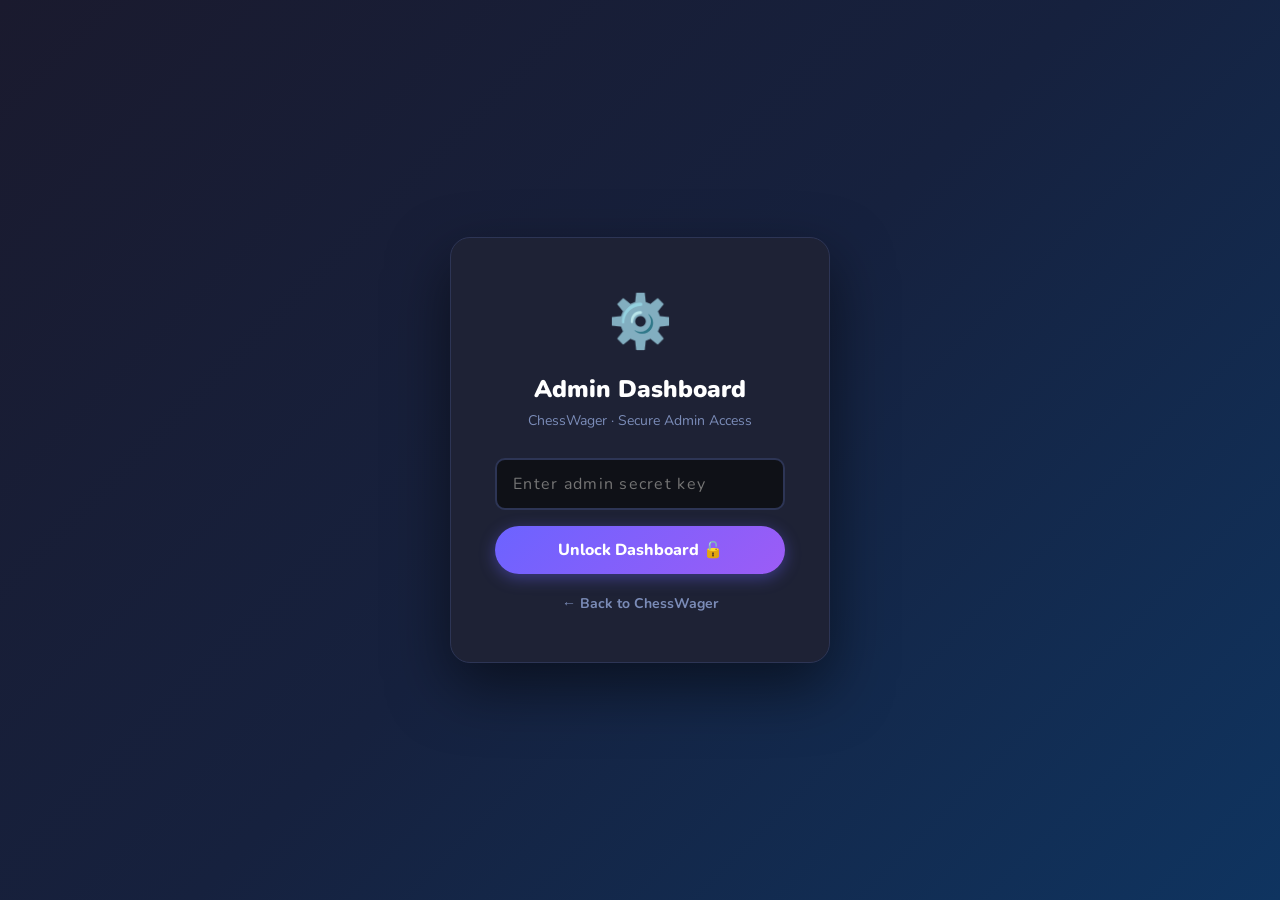
<file: static/admin.html>
<!DOCTYPE html>
<html lang="en">
<head>
  <meta charset="UTF-8"/>
  <meta name="viewport" content="width=device-width, initial-scale=1.0"/>
  <title>⚙️ ChessWager Admin</title>
  <link rel="preconnect" href="https://fonts.googleapis.com"/>
  <link href="https://fonts.googleapis.com/css2?family=Nunito:wght@400;600;700;800;900&display=swap" rel="stylesheet"/>
  <style>
  /* ── Reset & base ── */
  *, *::before, *::after { box-sizing: border-box; margin: 0; padding: 0; }
  body { font-family: 'Nunito', sans-serif; background: #0F1117; color: #E2E8F0; min-height: 100vh; }

  /* ── Login screen ── */
  #login-screen {
    min-height: 100vh; display: flex; align-items: center; justify-content: center;
    background: linear-gradient(135deg, #1a1a2e 0%, #16213e 50%, #0f3460 100%);
  }
  .login-card {
    background: #1E2235; border: 1px solid #2D3555;
    border-radius: 20px; padding: 48px 44px; width: 380px;
    box-shadow: 0 24px 60px rgba(0,0,0,.5); text-align: center;
  }
  .login-icon { font-size: 52px; margin-bottom: 16px; }
  .login-title { font-size: 24px; font-weight: 900; color: #fff; margin-bottom: 6px; }
  .login-sub   { font-size: 14px; color: #7B8CB8; margin-bottom: 28px; }
  .login-input {
    width: 100%; padding: 13px 16px; background: #0F1117;
    border: 2px solid #2D3555; border-radius: 10px;
    font-family: 'Nunito', sans-serif; font-size: 16px; color: #E2E8F0;
    outline: none; margin-bottom: 16px; letter-spacing: .08em;
  }
  .login-input:focus { border-color: #6C63FF; }
  .login-btn {
    width: 100%; padding: 13px; border: none; border-radius: 99px; cursor: pointer;
    background: linear-gradient(135deg, #6C63FF, #9C5CF6);
    font-family: 'Nunito', sans-serif; font-size: 16px; font-weight: 800; color: #fff;
    box-shadow: 0 4px 16px rgba(108,99,255,.4);
  }
  .login-btn:hover { filter: brightness(1.1); }

  /* ── App shell ── */
  #app { display: none; min-height: 100vh; }

  /* ── Sidebar ── */
  .sidebar {
    position: fixed; top: 0; left: 0; bottom: 0; width: 230px;
    background: #1E2235; border-right: 1px solid #2D3555;
    display: flex; flex-direction: column; z-index: 50;
  }
  .sb-brand {
    padding: 24px 20px; display: flex; align-items: center; gap: 10px;
    border-bottom: 1px solid #2D3555;
  }
  .sb-chess { font-size: 28px; }
  .sb-name  { font-size: 18px; font-weight: 900; color: #fff; }
  .sb-badge { font-size: 10px; background: #FF5252; color: #fff; padding: 2px 7px; border-radius: 99px; font-weight: 800; }
  .sb-nav   { flex: 1; padding: 12px 10px; display: flex; flex-direction: column; gap: 2px; }
  .sb-link  {
    display: flex; align-items: center; gap: 10px; padding: 11px 14px;
    border-radius: 10px; cursor: pointer; font-size: 15px; font-weight: 700;
    color: #7B8CB8; transition: background .15s, color .15s; border: none;
    background: transparent; width: 100%; text-align: left;
  }
  .sb-link:hover { background: #252A40; color: #E2E8F0; }
  .sb-link.active { background: rgba(108,99,255,.18); color: #6C63FF; }
  .sb-link .icon { font-size: 18px; width: 22px; text-align: center; }
  a.sb-link { text-decoration: none; color: inherit; }
  .sb-bottom { padding: 14px 10px; border-top: 1px solid #2D3555; }
  .sb-key {
    font-size: 11px; color: #4A5280; word-break: break-all;
    padding: 0 4px; font-family: monospace;
  }

  /* ── Main content ── */
  .main { margin-left: 230px; min-height: 100vh; }

  /* ── Topbar ── */
  .topbar {
    height: 64px; background: #1E2235; border-bottom: 1px solid #2D3555;
    display: flex; align-items: center; justify-content: space-between;
    padding: 0 28px; position: sticky; top: 0; z-index: 40;
  }
  .topbar-title { font-size: 20px; font-weight: 900; color: #fff; }
  .topbar-right { display: flex; align-items: center; gap: 12px; }
  .btn-refresh {
    background: #252A40; border: 1px solid #2D3555; color: #E2E8F0;
    padding: 8px 16px; border-radius: 8px; cursor: pointer;
    font-family: 'Nunito', sans-serif; font-size: 13px; font-weight: 700;
  }
  .btn-refresh:hover { background: #2D3555; }
  .admin-label { font-size: 13px; color: #7B8CB8; }

  /* ── Sections ── */
  .section { display: none; padding: 28px; }
  .section.active { display: block; }

  /* ── Stat cards ── */
  .stat-grid { display: grid; grid-template-columns: repeat(auto-fill, minmax(200px, 1fr)); gap: 16px; margin-bottom: 28px; }
  .stat-card {
    background: #1E2235; border: 1px solid #2D3555; border-radius: 14px; padding: 22px 20px;
    position: relative; overflow: hidden;
  }
  .stat-card::before {
    content: ''; position: absolute; top: 0; left: 0; right: 0; height: 3px;
    background: var(--accent, #6C63FF); border-radius: 14px 14px 0 0;
  }
  .stat-card.green { --accent: #43C59E; }
  .stat-card.orange { --accent: #FF7043; }
  .stat-card.red { --accent: #FF5252; }
  .stat-card.yellow { --accent: #FFD600; }
  .stat-card.blue { --accent: #4ABCFF; }
  .stat-icon { font-size: 28px; margin-bottom: 12px; }
  .stat-val { font-size: 30px; font-weight: 900; color: #fff; }
  .stat-label { font-size: 13px; color: #7B8CB8; font-weight: 700; margin-top: 4px; }

  /* ── Section header ── */
  .sec-header {
    display: flex; align-items: center; justify-content: space-between;
    margin-bottom: 18px; flex-wrap: wrap; gap: 12px;
  }
  .sec-title { font-size: 20px; font-weight: 900; color: #fff; }
  .sec-sub { font-size: 14px; color: #7B8CB8; margin-top: 2px; }

  /* ── Search bar ── */
  .search-input {
    background: #0F1117; border: 1px solid #2D3555; border-radius: 8px;
    padding: 9px 14px; font-family: 'Nunito', sans-serif; font-size: 14px; color: #E2E8F0;
    outline: none; min-width: 220px;
  }
  .search-input:focus { border-color: #6C63FF; }
  @media (max-width: 700px) {
    .search-input { min-width: 0; width: 100%; max-width: 100%; }
  }

  /* ── Table ── */
  .table-wrap {
    background: #1E2235; border: 1px solid #2D3555; border-radius: 14px;
    overflow-x: auto; overflow-y: visible;
    -webkit-overflow-scrolling: touch;
  }
  table { width: 100%; border-collapse: collapse; font-size: 14px; }
  thead { background: #252A40; }
  th { padding: 13px 16px; text-align: left; font-size: 12px; font-weight: 800;
       text-transform: uppercase; letter-spacing: .6px; color: #7B8CB8; white-space: nowrap; }
  td { padding: 13px 16px; border-top: 1px solid #252A40; vertical-align: middle; }
  tr:hover td { background: #252A40; }

  /* Users table — wide layout with sticky actions column */
  .users-table { min-width: 1040px; }
  .users-table th,
  .users-table td { padding: 10px 12px; }
  .users-table .col-id { width: 52px; color: #7B8CB8; font-size: 12px; }
  .users-table .col-user { min-width: 100px; }
  .users-table .col-email {
    max-width: 200px; overflow: hidden; text-overflow: ellipsis; white-space: nowrap;
    font-size: 13px; color: #A0A8CC;
  }
  .users-table .col-num { text-align: center; white-space: nowrap; width: 1%; }
  .users-table .col-money { white-space: nowrap; }
  .users-table .col-status { white-space: nowrap; }
  .users-table th.col-actions,
  .users-table td.col-actions {
    position: sticky; right: 0; z-index: 2;
    min-width: 248px; background: #1E2235;
    box-shadow: -10px 0 18px rgba(0, 0, 0, 0.35);
  }
  .users-table thead th.col-actions { background: #252A40; z-index: 3; }
  .users-table tr:hover td.col-actions { background: #252A40; }

  @media (max-width: 720px) {
    .main { overflow-x: auto; -webkit-overflow-scrolling: touch; }
    .section { padding: 16px 12px; }
    .users-table { min-width: 640px; font-size: 13px; width: max-content; }
    .users-table .col-user {
      min-width: 110px; max-width: 140px; position: sticky; left: 0; z-index: 1;
      background: #1E2235; box-shadow: 4px 0 12px rgba(0, 0, 0, 0.25);
    }
    .users-table thead .col-user { background: #252A40; z-index: 2; }
    .users-table th.col-mob-hide,
    .users-table td.col-mob-hide { display: none !important; }
    /* Sticky right actions cover names on phones — use normal flow so horizontal scroll shows ID + name first. */
    .users-table th.col-actions,
    .users-table td.col-actions {
      position: static !important;
      min-width: 200px !important;
      box-shadow: none !important;
      background: #1E2235 !important;
    }
    .users-table thead th.col-actions { background: #252A40 !important; }
    .user-actions { min-width: 0; justify-content: flex-start; gap: 4px; flex-wrap: wrap; }
    .user-actions .act-btn { font-size: 11px; padding: 5px 8px; }
    .table-wrap { touch-action: pan-x pan-y; overscroll-behavior-x: contain; }
  }

  /* ── Badges ── */
  .badge {
    display: inline-block; padding: 3px 10px; border-radius: 99px;
    font-size: 11px; font-weight: 800; text-transform: uppercase; letter-spacing: .4px;
  }
  .badge-green  { background: rgba(67,197,158,.15); color: #43C59E; }
  .badge-red    { background: rgba(255,82,82,.15);  color: #FF5252; }
  .badge-yellow { background: rgba(255,214,0,.15);  color: #FFD600; }
  .badge-gray   { background: rgba(123,140,184,.15); color: #7B8CB8; }
  .badge-purple { background: rgba(108,99,255,.15); color: #6C63FF; }

  /* ── Action buttons in table ── */
  .act-btn {
    padding: 5px 12px; border-radius: 6px; cursor: pointer;
    font-family: 'Nunito', sans-serif; font-size: 12px; font-weight: 800; border: none;
    transition: filter .15s; white-space: nowrap; flex-shrink: 0;
  }
  .act-btn:hover { filter: brightness(1.15); }
  .user-actions {
    display: flex; flex-wrap: wrap; gap: 6px; align-items: center;
    justify-content: flex-end; min-width: 230px;
  }
  .act-btn.act-del { background: #5C2B29 !important; border: 1px solid #FF5252 !important; color: #FFCDD2 !important; font-weight: 700; }
  .act-add    { background: rgba(67,197,158,.2);  color: #43C59E; }
  .act-deduct { background: rgba(255,82,82,.2);   color: #FF5252; }
  .act-ban    { background: rgba(255,82,82,.18);  color: #FF5252; }
  .act-unban  { background: rgba(67,197,158,.18); color: #43C59E; }
  .act-view   { background: rgba(108,99,255,.18); color: #6C63FF; }

  /* ── Mini form popup ── */
  .popup-overlay {
    position: fixed; inset: 0; background: rgba(0,0,0,.65); backdrop-filter: blur(4px);
    z-index: 200; display: flex; align-items: center; justify-content: center;
    opacity: 0; pointer-events: none; transition: opacity .2s;
  }
  .popup-overlay.open { opacity: 1; pointer-events: all; }
  .popup-box {
    background: #1E2235; border: 1px solid #2D3555; border-radius: 20px;
    padding: 36px 32px; width: 380px; max-width: 90%;
    box-shadow: 0 24px 60px rgba(0,0,0,.5);
    transform: scale(.9); transition: transform .2s;
  }
  .popup-overlay.open .popup-box { transform: scale(1); }
  .popup-title { font-size: 20px; font-weight: 900; color: #fff; margin-bottom: 6px; }
  .popup-sub   { font-size: 14px; color: #7B8CB8; margin-bottom: 20px; }
  .popup-input {
    width: 100%; padding: 12px 14px; background: #0F1117;
    border: 1px solid #2D3555; border-radius: 10px;
    font-family: 'Nunito', sans-serif; font-size: 15px; color: #E2E8F0;
    outline: none; margin-bottom: 10px;
  }
  .popup-input:focus { border-color: #6C63FF; }
  .popup-feet { display: flex; gap: 10px; margin-top: 16px; }
  .popup-ok  { flex: 1; padding: 12px; border: none; border-radius: 10px; cursor: pointer;
               background: linear-gradient(135deg, #6C63FF, #9C5CF6);
               font-family: 'Nunito', sans-serif; font-size: 15px; font-weight: 800; color: #fff; }
  .popup-cancel { padding: 12px 20px; border: 1px solid #2D3555; border-radius: 10px; cursor: pointer;
               background: transparent; font-family: 'Nunito', sans-serif; font-size: 15px; font-weight: 700; color: #7B8CB8; }

  /* ── Video evidence preview ── */
  .video-preview-box {
    background: #1E2235; border: 1px solid #2D3555; border-radius: 16px;
    padding: 16px; width: min(92vw, 920px); max-height: 92vh;
    box-shadow: 0 24px 60px rgba(0,0,0,.55);
    transform: scale(.94); transition: transform .2s;
  }
  .popup-overlay.open .video-preview-box { transform: scale(1); }
  .video-preview-head {
    display: flex; align-items: flex-start; justify-content: space-between; gap: 12px;
    margin-bottom: 12px;
  }
  .video-preview-title { font-size: 17px; font-weight: 900; color: #fff; line-height: 1.3; }
  .video-preview-meta { font-size: 12px; color: #7B8CB8; margin-top: 4px; }
  .video-preview-close {
    flex-shrink: 0; padding: 8px 14px; border-radius: 8px; cursor: pointer;
    border: 1px solid #2D3555; background: #252A40; color: #E2E8F0;
    font-family: 'Nunito', sans-serif; font-size: 13px; font-weight: 800;
  }
  .video-preview-close:hover { filter: brightness(1.1); }
  #video-preview-el {
    width: 100%; max-height: calc(92vh - 120px); background: #000; border-radius: 10px;
  }

  /* ── Pagination ── */
  .table-hint {
    margin: 10px 4px 0; font-size: 12px; color: #4A5280; font-weight: 600;
  }
  .pagination { display: flex; align-items: center; justify-content: center; gap: 10px; margin-top: 16px; }
  .pg-btn {
    padding: 7px 16px; background: #1E2235; border: 1px solid #2D3555;
    border-radius: 8px; cursor: pointer; font-family: 'Nunito', sans-serif;
    font-size: 13px; font-weight: 700; color: #E2E8F0;
  }
  .pg-btn:disabled { opacity: .4; cursor: default; }
  .pg-info { font-size: 13px; color: #7B8CB8; }

  /* ── Toast ── */
  #admin-toasts {
    position: fixed; bottom: 24px; right: 24px; z-index: 999;
    display: flex; flex-direction: column; gap: 10px;
  }
  .a-toast {
    background: #252A40; border: 1px solid #2D3555; color: #E2E8F0;
    padding: 12px 20px; border-radius: 10px; font-size: 14px; font-weight: 700;
    box-shadow: 0 8px 24px rgba(0,0,0,.4); animation: slide-in .2s ease;
  }
  .a-toast.ok  { border-color: #43C59E; color: #43C59E; }
  .a-toast.err { border-color: #FF5252; color: #FF5252; }
  @keyframes slide-in { from { transform: translateX(50px); opacity: 0; } }

  /* ── Summary bar ── */
  .sum-bar {
    display: flex; gap: 16px; flex-wrap: wrap; margin-bottom: 24px;
  }
  .sum-pill {
    background: #1E2235; border: 1px solid #2D3555; border-radius: 10px;
    padding: 10px 18px; display: flex; flex-direction: column; gap: 2px;
  }
  .sum-pill-val { font-size: 20px; font-weight: 900; color: #fff; }
  .sum-pill-label { font-size: 11px; color: #7B8CB8; font-weight: 700; text-transform: uppercase; }

  /* ── Severity bars ── */
  .sev1 { color: #FFD600; }
  .sev2 { color: #FF9800; }
  .sev3 { color: #FF5252; font-weight: 900; }

  /* ── Empty state ── */
  .empty { text-align: center; padding: 48px; color: #4A5280; font-size: 16px; }

  /* ── Scrollbar ── */
  ::-webkit-scrollbar { width: 5px; } ::-webkit-scrollbar-thumb { background: #2D3555; border-radius: 99px; }
  </style>
</head>
<body>

<!-- ══════════════════ LOGIN ════════════════════════════ -->
<div id="login-screen">
  <div class="login-card">
    <div class="login-icon">⚙️</div>
    <div class="login-title">Admin Dashboard</div>
    <div class="login-sub">ChessWager · Secure Admin Access</div>
    <input class="login-input" type="password" id="key-input" placeholder="Enter admin secret key" />
    <button class="login-btn" onclick="doLogin()">Unlock Dashboard 🔓</button>
    <p style="margin-top:18px;text-align:center"><a href="/" style="color:#7B8CB8;font-size:14px;font-weight:700;text-decoration:none">← Back to ChessWager</a></p>
  </div>
</div>

<!-- ══════════════════ APP ══════════════════════════════ -->
<div id="app">

  <!-- Sidebar -->
  <aside class="sidebar">
    <div class="sb-brand">
      <span class="sb-chess">♟</span>
      <span class="sb-name">Admin</span>
      <span class="sb-badge">ADMIN</span>
    </div>
    <nav class="sb-nav">
      <a class="sb-link" href="/" id="sb-home-link">
        <span class="icon">🏠</span> Main site
      </a>
      <button class="sb-link active" data-sec="overview" onclick="goto('overview',this)">
        <span class="icon">📊</span> Overview
      </button>
      <button class="sb-link" data-sec="users" onclick="goto('users',this)">
        <span class="icon">👥</span> Users
      </button>
      <button class="sb-link" data-sec="games" onclick="goto('games',this)">
        <span class="icon">♟</span> Games
      </button>
      <button class="sb-link" data-sec="flags" onclick="goto('flags',this)">
        <span class="icon">⚠️</span> Anti-Cheat Flags
      </button>
      <button class="sb-link" data-sec="videos" onclick="goto('videos',this)">
        <span class="icon">📹</span> Video Evidence
      </button>
      <button class="sb-link" data-sec="deposits" onclick="goto('deposits',this)">
        <span class="icon">💵</span> UPI Deposits
      </button>
      <button class="sb-link" data-sec="payouts" onclick="goto('payouts',this)">
        <span class="icon">💸</span> Payouts (24h Hold)
      </button>
      <button class="sb-link" data-sec="revenue" onclick="goto('revenue',this)">
        <span class="icon">📈</span> Revenue
      </button>
      <button class="sb-link" data-sec="penalties" onclick="goto('penalties',this)">
        <span class="icon">🚫</span> Penalties
      </button>
    </nav>
    <div class="sb-bottom">
      <div style="font-size:11px;color:#4A5280;margin-bottom:4px">API Docs</div>
      <a href="/docs" target="_blank" style="font-size:13px;font-weight:700;color:#6C63FF;">Open Swagger UI ↗</a>
    </div>
  </aside>

  <!-- Main -->
  <div class="main">

    <!-- Topbar -->
    <div class="topbar">
      <div class="topbar-title" id="topbar-title">📊 Overview</div>
      <div class="topbar-right">
        <span class="admin-label">🔒 Secure Session</span>
        <button class="btn-refresh" onclick="reload()">🔄 Refresh</button>
      </div>
    </div>

    <!-- ── OVERVIEW ── -->
    <section id="sec-overview" class="section active">
      <div class="stat-grid" id="stats-grid">
        <div class="stat-card"><div class="stat-icon">⏳</div><div class="stat-val">…</div><div class="stat-label">Loading</div></div>
      </div>

      <div class="sum-bar" id="money-bar">
        <!-- filled by JS -->
      </div>

      <div class="sec-header" style="margin-top:8px">
        <div>
          <div class="sec-title">Recent Anti-Cheat Alerts</div>
          <div class="sec-sub">Severity 3 (auto-ban triggers)</div>
        </div>
        <button class="act-btn act-view" onclick="goto('flags',document.querySelector('[data-sec=flags]'))">View All →</button>
      </div>
      <div class="table-wrap">
        <table>
          <thead><tr><th>User</th><th>Game</th><th>Type</th><th>Description</th><th>Time</th></tr></thead>
          <tbody id="recent-flags-body"><tr><td colspan="5" class="empty">Loading…</td></tr></tbody>
        </table>
      </div>
    </section>

    <!-- ── USERS ── -->
    <section id="sec-users" class="section">
      <div class="sec-header">
        <div>
          <div class="sec-title">All Players</div>
          <div class="sec-sub" id="users-count">Loading…</div>
        </div>
        <input class="search-input" type="text" id="user-search" placeholder="🔍 Search username or email…" oninput="searchUsers()" />
      </div>
      <div class="table-wrap">
        <table class="users-table">
          <thead>
            <tr>
              <th class="col-id">ID</th>
              <th class="col-user">Username</th>
              <th class="col-email col-mob-hide">Email</th>
              <th class="col-money">Balance</th>
              <th class="col-money">Locked</th>
              <th class="col-num col-mob-hide">Games</th>
              <th class="col-num col-mob-hide">Wins</th>
              <th class="col-num">Flags</th>
              <th class="col-status">Status</th>
              <th class="col-actions">Actions</th>
            </tr>
          </thead>
          <tbody id="users-body"><tr><td colspan="10" class="empty">Loading…</td></tr></tbody>
        </table>
      </div>
      <p class="table-hint" id="users-table-hint">On narrow screens, scroll sideways for full columns — Email / Games / Wins hide to fit. Actions stay on the right.</p>
      <div class="pagination" id="users-pg"></div>
    </section>

    <!-- ── GAMES ── -->
    <section id="sec-games" class="section">
      <div class="sec-header">
        <div>
          <div class="sec-title">All Games</div>
          <div class="sec-sub" id="games-count">Loading…</div>
        </div>
        <div style="display:flex;gap:8px">
          <button class="act-btn act-view" onclick="loadGames('waiting')">⏳ Waiting</button>
          <button class="act-btn act-add" onclick="loadGames('active')">⚔️ Active</button>
          <button class="act-btn act-view" onclick="loadGames('')">📋 All</button>
        </div>
      </div>
      <div class="table-wrap">
        <table>
          <thead>
            <tr><th>ID</th><th>White</th><th>Black</th><th>Status</th><th>Bet</th><th>Prize</th><th>Result</th><th>Created</th></tr>
          </thead>
          <tbody id="games-body"><tr><td colspan="8" class="empty">Loading…</td></tr></tbody>
        </table>
      </div>
      <div class="pagination" id="games-pg"></div>
    </section>

    <!-- ── FLAGS ── -->
    <section id="sec-flags" class="section">
      <div class="sec-header">
        <div>
          <div class="sec-title">⚠️ Anti-Cheat Flags</div>
          <div class="sec-sub" id="flags-count">Loading…</div>
        </div>
        <div style="display:flex;gap:8px">
          <button class="act-btn act-ban" onclick="loadFlags(3)">🔴 Severity 3</button>
          <button class="act-btn act-deduct" onclick="loadFlags(2)">🟡 Severity 2</button>
          <button class="act-btn act-view" onclick="loadFlags('')">📋 All</button>
        </div>
      </div>
      <div class="table-wrap">
        <table>
          <thead>
            <tr><th>ID</th><th>User</th><th>Game</th><th>Type</th><th>Severity</th><th>Description</th><th>Time</th></tr>
          </thead>
          <tbody id="flags-body"><tr><td colspan="7" class="empty">Loading…</td></tr></tbody>
        </table>
      </div>
    </section>

    <!-- ── VIDEOS ── -->
    <section id="sec-videos" class="section">
      <div class="sec-header">
        <div>
          <div class="sec-title">📹 Video Evidence</div>
          <div class="sec-sub" id="videos-count">Loading…</div>
          <div class="sec-sub" id="videos-retention" style="margin-top:6px;color:#FFD580;line-height:1.55"></div>
          <div class="sec-sub" style="margin-top:10px;max-width:720px;line-height:1.55">
            <strong>Clean</strong> is not an auto quality score — it only means no segment in this session is manually flagged yet. Recordings are stored under <code>videos/&lt;game_id&gt;/&lt;user_id&gt;/</code>. Each row is one <strong>session</strong> (player + game); clients upload in short slices (~10s WebM each, serialized uploads + retries), so a single file opened directly may look short until you use <strong>▶ Play</strong> to queue every chunk in order for the full match.
          </div>
        </div>
        <div style="display:flex;gap:8px;flex-wrap:wrap">
          <button class="act-btn act-ban" onclick="loadVideos(true)">🚩 Flagged Only</button>
          <button class="act-btn act-view" onclick="loadVideos(false)">📋 All sessions</button>
          <button class="act-btn act-view" onclick="runRetentionSweep()" title="Delete videos older than the retention window">🧹 Run cleanup now</button>
        </div>
      </div>
      <div class="table-wrap">
        <table>
          <thead>
            <tr><th>Chunks</th><th>User</th><th>Game</th><th>Parts</th><th>Total size</th><th>Bet</th><th>Status</th><th>Ended</th><th>Actions</th></tr>
          </thead>
          <tbody id="videos-body"><tr><td colspan="9" class="empty">Loading…</td></tr></tbody>
        </table>
      </div>
    </section>

    <!-- ── UPI DEPOSITS ── -->
    <section id="sec-deposits" class="section">
      <div class="sec-header">
        <div>
          <div class="sec-title">💵 UPI Deposit Requests</div>
          <div class="sec-sub" id="dep-count">Loading…</div>
        </div>
        <div style="display:flex;gap:8px">
          <button class="act-btn act-ban"  onclick="loadDeposits('pending')">⏳ Pending</button>
          <button class="act-btn act-add"  onclick="loadDeposits('approved')">✅ Approved</button>
          <button class="act-btn act-view" onclick="loadDeposits('')">📋 All</button>
        </div>
      </div>
      <div class="table-wrap">
        <table>
          <thead>
            <tr><th>ID</th><th>User</th><th>Amount</th><th>UTR Number</th><th>Status</th><th>Submitted</th><th>Actions</th></tr>
          </thead>
          <tbody id="deposits-body"><tr><td colspan="7" class="empty">Loading…</td></tr></tbody>
        </table>
      </div>
    </section>

    <!-- ── PAYOUTS ── -->
    <section id="sec-payouts" class="section">
      <div class="sec-header">
        <div>
          <div class="sec-title">💸 Pending Payouts (24h Video Review)</div>
          <div class="sec-sub">Multiplayer: <strong>both players</strong> must have usable webcam chunks on file before a payout can be released (enforced on Approve). Vs CPU: only the human player.</div>
        </div>
        <div style="display:flex;gap:8px">
          <button class="act-btn act-ban"  onclick="loadPayouts('pending')">⏳ Pending</button>
          <button class="act-btn act-add"  onclick="loadPayouts('approved')">✅ Released</button>
          <button class="act-btn act-view" onclick="loadPayouts('')">📋 All</button>
        </div>
      </div>
      <div class="table-wrap">
        <table>
          <thead>
            <tr><th>ID</th><th>Winner</th><th>Game</th><th>Video</th><th>Gross</th><th>Fee (10%)</th><th>Net Payout</th><th>Auto-Release</th><th>Status</th><th>Actions</th></tr>
          </thead>
          <tbody id="payouts-body"><tr><td colspan="10" class="empty">Loading…</td></tr></tbody>
        </table>
      </div>

      <div class="sec-header" style="margin-top:28px;padding-top:24px;border-top:1px solid #2D3555">
        <div>
          <div class="sec-title">🏦 Wallet → UPI withdrawals</div>
          <div class="sec-sub">Balance was already <strong>debited</strong> when the player submitted. Pay the <strong>UPI / GPay</strong> address below, then mark complete.</div>
        </div>
        <div style="display:flex;gap:8px;flex-wrap:wrap">
          <button class="act-btn act-ban"  onclick="loadWithdrawals('pending')">⏳ Awaiting payout</button>
          <button class="act-btn act-add"  onclick="loadWithdrawals('completed')">✅ Marked paid</button>
          <button class="act-btn act-ban"  onclick="loadWithdrawals('rejected')">↩️ Refunded</button>
          <button class="act-btn act-view" onclick="loadWithdrawals('all')">📋 All</button>
        </div>
      </div>
      <div class="table-wrap">
        <table>
          <thead>
            <tr><th>ID</th><th>User</th><th>Amount</th><th>UPI / GPay</th><th>Wallet txn</th><th>Status</th><th>Submitted</th><th>Actions</th></tr>
          </thead>
          <tbody id="withdrawals-body"><tr><td colspan="8" class="empty">Open this tab to load…</td></tr></tbody>
        </table>
      </div>
    </section>

    <!-- ── REVENUE ── -->
    <section id="sec-revenue" class="section">
      <div class="sec-header">
        <div>
          <div class="sec-title">📈 Platform Revenue</div>
          <div class="sec-sub" style="max-width:640px">From <strong>finished games</strong> only (your % fee when a payout is released). UPI deposits are player money — they do not add to this.</div>
        </div>
        <button class="btn-refresh" onclick="loadRevenue()">🔄 Refresh</button>
      </div>
      <div class="stat-grid" id="rev-grid">
        <div class="stat-card"><div class="stat-icon">⏳</div><div class="stat-val">…</div></div>
      </div>
      <div style="margin-top:20px;background:#1E2235;border:1px solid #2D3555;border-radius:14px;padding:24px">
        <div style="font-size:16px;font-weight:800;color:#fff;margin-bottom:12px">💡 How you always profit</div>
        <div style="color:#A0A8CC;font-size:14px;line-height:1.8">
          • Every game: winner gets <strong style="color:#43C59E">90%</strong> of prize pool, platform keeps <strong style="color:#FFD600">10%</strong><br/>
          • Example: two players bet ₹50 each → pool = ₹100 → platform earns ₹10, winner gets ₹90<br/>
          • Rejected payouts (cheating): platform keeps <strong>100%</strong> of that prize pool<br/>
          • Penalties: extra deductions credited to platform revenue<br/>
          • Result: <strong style="color:#43C59E">You profit on every single game regardless of who wins</strong>
        </div>
      </div>
    </section>

    <!-- ── PENALTIES ── -->
    <section id="sec-penalties" class="section">
      <div class="sec-header">
        <div>
          <div class="sec-title">🚫 Applied Penalties</div>
          <div class="sec-sub">All penalties applied via video review</div>
        </div>
      </div>
      <div class="table-wrap">
        <table>
          <thead>
            <tr><th>ID</th><th>User</th><th>Game</th><th>Deducted</th><th>Banned</th><th>Reason</th><th>Date</th></tr>
          </thead>
          <tbody id="penalties-body"><tr><td colspan="7" class="empty">Loading…</td></tr></tbody>
        </table>
      </div>
    </section>

  </div><!-- .main -->
</div><!-- #app -->

<!-- ── Mini popup ── -->
<div class="popup-overlay" id="video-preview-overlay" onclick="if(event.target===this)closeVideoPreview()">
  <div class="video-preview-box" onclick="event.stopPropagation()">
    <div class="video-preview-head">
      <div>
        <div class="video-preview-title" id="video-preview-title">Evidence</div>
        <div class="video-preview-meta" id="video-preview-meta"></div>
      </div>
      <button type="button" class="video-preview-close" onclick="closeVideoPreview()">Close ✕</button>
    </div>
    <video id="video-preview-el" controls playsinline></video>
  </div>
</div>

<div class="popup-overlay" id="popup-overlay">
  <div class="popup-box">
    <div class="popup-title" id="popup-title">Action</div>
    <div class="popup-sub"  id="popup-sub">Details</div>
    <input class="popup-input" type="number" id="popup-amount" placeholder="Amount in ₹" min="0.01" step="1" style="display:none"/>
    <input class="popup-input" type="text"   id="popup-note"   placeholder="Note / reason"/>
    <div class="popup-feet">
      <button class="popup-cancel" onclick="closePopup()">Cancel</button>
      <button class="popup-ok" id="popup-ok">Confirm</button>
    </div>
  </div>
</div>

<!-- Toasts -->
<div id="admin-toasts"></div>

<script>
'use strict';

let ADMIN_KEY = '';
let _page_users = 1, _page_games = 1;
const BASE = '';

// ── API ──────────────────────────────────────────────────────────────────
async function api(method, path, body) {
  const headers = {};
  if (body && !(body instanceof FormData)) headers['Content-Type'] = 'application/json';
  const res = await fetch(BASE + path, {
    method,
    headers,
    body: body instanceof FormData ? body : (body ? JSON.stringify(body) : undefined),
  });
  const data = await res.json().catch(() => ({}));
  if (!res.ok) throw new Error(data.detail || `HTTP ${res.status}`);
  return data;
}
const get  = (p) => api('GET',  p);
const post = (p, b) => api('POST', p, b);
const del  = (p) => api('DELETE', p);

// ── Toast ─────────────────────────────────────────────────────────────────
function toast(msg, type = 'ok') {
  const el = document.createElement('div');
  el.className = `a-toast ${type}`;
  el.textContent = msg;
  document.getElementById('admin-toasts').appendChild(el);
  setTimeout(() => el.remove(), 3500);
}

// ── Login ─────────────────────────────────────────────────────────────────
async function doLogin() {
  const key = document.getElementById('key-input').value.trim();
  if (!key) return;
  try {
    await get(`/admin/stats?admin_key=${encodeURIComponent(key)}`);
    ADMIN_KEY = key;
    document.getElementById('login-screen').style.display = 'none';
    document.getElementById('app').style.display = 'block';
    loadOverview();
  } catch(e) {
    document.getElementById('key-input').style.borderColor = '#FF5252';
    toast('❌ Wrong admin key!', 'err');
  }
}
document.getElementById('key-input').addEventListener('keydown', e => {
  if (e.key === 'Enter') doLogin();
});

// ── Navigation ────────────────────────────────────────────────────────────
const TITLES = {
  overview:  '📊 Overview',
  users:     '👥 Users',
  games:     '♟ Games',
  flags:     '⚠️ Anti-Cheat Flags',
  videos:    '📹 Video Evidence',
  deposits:  '💵 UPI Deposits',
  payouts:   '💸 Payouts (24h Hold)',
  revenue:   '📈 Platform Revenue',
  penalties: '🚫 Penalties',
};
function goto(sec, btn) {
  document.querySelectorAll('.section').forEach(s => s.classList.remove('active'));
  document.querySelectorAll('.sb-link').forEach(l => l.classList.remove('active'));
  document.getElementById(`sec-${sec}`).classList.add('active');
  if (btn) btn.classList.add('active');
  document.getElementById('topbar-title').textContent = TITLES[sec] || sec;

  if (sec === 'overview')  loadOverview();
  if (sec === 'users')     loadUsers();
  if (sec === 'games')     loadGames('');
  if (sec === 'flags')     loadFlags('');
  if (sec === 'videos')    loadVideos(false);
  if (sec === 'deposits')  loadDeposits('pending');
  if (sec === 'payouts')   { loadPayouts('pending'); loadWithdrawals('pending'); }
  if (sec === 'revenue')   loadRevenue();
  if (sec === 'penalties') loadPenalties();
}
function reload() {
  const activeNav = document.querySelector('.sb-link[data-sec].active');
  if (activeNav) {
    goto(activeNav.getAttribute('data-sec'), activeNav);
    return;
  }
  const secEl = document.querySelector('.section.active');
  const sid = secEl && secEl.id;
  const sec = sid && sid.startsWith('sec-') ? sid.slice(4) : 'overview';
  const btn = document.querySelector(`.sb-link[data-sec="${sec}"]`);
  if (btn) goto(sec, btn);
  else loadOverview();
}

// ── Overview ──────────────────────────────────────────────────────────────
async function loadOverview() {
  try {
    const d = await get(`/admin/stats?admin_key=${ADMIN_KEY}`);

    document.getElementById('stats-grid').innerHTML = `
      <div class="stat-card">
        <div class="stat-icon">👥</div>
        <div class="stat-val">${d.users.total}</div>
        <div class="stat-label">Total Players</div>
      </div>
      <div class="stat-card green">
        <div class="stat-icon">✅</div>
        <div class="stat-val">${d.users.active}</div>
        <div class="stat-label">Active Players</div>
      </div>
      <div class="stat-card red">
        <div class="stat-icon">🚫</div>
        <div class="stat-val">${d.users.banned}</div>
        <div class="stat-label">Banned Accounts</div>
      </div>
      <div class="stat-card green">
        <div class="stat-icon">♟</div>
        <div class="stat-val">${d.games.total}</div>
        <div class="stat-label">Total Games</div>
      </div>
      <div class="stat-card yellow">
        <div class="stat-icon">⚔️</div>
        <div class="stat-val">${d.games.active}</div>
        <div class="stat-label">Live Games</div>
      </div>
      <div class="stat-card orange">
        <div class="stat-icon">⏳</div>
        <div class="stat-val">${d.games.waiting}</div>
        <div class="stat-label">Waiting Games</div>
      </div>
      <div class="stat-card yellow">
        <div class="stat-icon">⚠️</div>
        <div class="stat-val">${d.anticheat.total_flags}</div>
        <div class="stat-label">Total AC Flags</div>
      </div>
      <div class="stat-card red">
        <div class="stat-icon">🚨</div>
        <div class="stat-val">${d.anticheat.severe_flags}</div>
        <div class="stat-label">Severe Flags</div>
      </div>
      <div class="stat-card">
        <div class="stat-icon">📹</div>
        <div class="stat-val">${d.anticheat.video_sessions ?? '—'}</div>
        <div class="stat-label">Video sessions <span style="opacity:.85;font-weight:600">(${d.anticheat.video_chunks} files)</span></div>
      </div>`;

    document.getElementById('money-bar').innerHTML = `
      <div class="sum-pill">
        <div class="sum-pill-val">₹${d.money.total_in_wallets.toFixed(2)}</div>
        <div class="sum-pill-label">💰 In Wallets</div>
      </div>
      <div class="sum-pill">
        <div class="sum-pill-val">₹${d.money.locked_in_games.toFixed(2)}</div>
        <div class="sum-pill-label">🔒 Locked in Games</div>
      </div>
      <div class="sum-pill">
        <div class="sum-pill-val">₹${d.money.total_deposited.toFixed(2)}</div>
        <div class="sum-pill-label">💵 Total Ever Deposited</div>
      </div>
      <div class="sum-pill">
        <div class="sum-pill-val">₹${d.money.total_winnings_paid.toFixed(2)}</div>
        <div class="sum-pill-label">🏆 Total Winnings Paid</div>
      </div>`;

    // Recent severe flags
    const flags = await get(`/admin/flags?admin_key=${ADMIN_KEY}&severity=3&per_page=10`);
    const tbody = document.getElementById('recent-flags-body');
    if (!flags.flags.length) {
      tbody.innerHTML = '<tr><td colspan="5" class="empty">No severe flags yet 🎉</td></tr>';
    } else {
      tbody.innerHTML = flags.flags.map(f => `
        <tr>
          <td><strong style="color:#fff">${f.username}</strong><br><small style="color:#7B8CB8">#${f.user_id}</small></td>
          <td><span class="badge badge-purple">Game #${f.game_id}</span></td>
          <td><span class="badge badge-red">${f.flag_type}</span></td>
          <td style="max-width:300px;font-size:13px;color:#A0A8CC">${f.description}</td>
          <td style="font-size:12px;color:#7B8CB8">${fmtDate(f.created_at)}</td>
        </tr>`).join('');
    }
  } catch(e) {
    toast('Failed to load stats: ' + e.message, 'err');
  }
}

// ── Users ─────────────────────────────────────────────────────────────────
let _userSearch = '';
async function loadUsers(page = _page_users) {
  _page_users = page;
  try {
    const d = await get(`/admin/users?admin_key=${ADMIN_KEY}&page=${page}&per_page=20&search=${encodeURIComponent(_userSearch)}`);
    document.getElementById('users-count').textContent = `${d.total} players total`;

    const tbody = document.getElementById('users-body');
    if (!d.users.length) {
      tbody.innerHTML = '<tr><td colspan="10" class="empty">No users found</td></tr>';
    } else {
      tbody.innerHTML = d.users.map(u => {
        const jn = JSON.stringify(u.username);
        return `<tr>
          <td class="col-id">#${u.id}</td>
          <td class="col-user"><strong style="color:#fff">${esc(u.username)}</strong></td>
          <td class="col-email col-mob-hide" title="${esc(u.email)}">${esc(u.email)}</td>
          <td class="col-money"><strong style="color:#43C59E">₹${u.balance.toFixed(2)}</strong></td>
          <td class="col-money" style="color:#7B8CB8">₹${u.locked.toFixed(2)}</td>
          <td class="col-num col-mob-hide" style="color:#A0A8CC">${u.games_played}</td>
          <td class="col-num col-mob-hide" style="color:#FFD600">${u.games_won}</td>
          <td class="col-num">${u.flag_count > 0
            ? `<span class="badge ${u.flag_count >= 3 ? 'badge-red' : 'badge-yellow'}">${u.flag_count}</span>`
            : `<span class="badge badge-gray">0</span>`}
          </td>
          <td class="col-status">${u.is_banned
            ? `<span class="badge badge-red">Banned</span>`
            : `<span class="badge badge-green">Active</span>`}
          </td>
          <td class="col-actions">
            <div class="user-actions">
              <button type="button" class="act-btn act-add" title="Credit wallet" onclick='addFunds(${u.id}, ${jn})'>+ Credit</button>
              <button type="button" class="act-btn act-deduct" title="Deduct from wallet" onclick='deductFunds(${u.id}, ${jn})'>− Debit</button>
              ${u.is_banned
                ? `<button type="button" class="act-btn act-unban" title="Restore account" onclick='unbanUser(${u.id}, ${jn})'>Unban</button>`
                : `<button type="button" class="act-btn act-ban" title="Suspend account" onclick='banUser(${u.id}, ${jn})'>Ban</button>`
              }
              <button type="button" class="act-btn act-del" title="Permanently delete account" onclick='deleteUser(${u.id}, ${jn})'>🗑 Remove</button>
            </div>
          </td>
        </tr>`;
      }).join('');
    }

    // Pagination
    const totalPages = Math.ceil(d.total / 20);
    document.getElementById('users-pg').innerHTML = `
      <button class="pg-btn" onclick="loadUsers(${page-1})" ${page<=1?'disabled':''}>← Prev</button>
      <span class="pg-info">Page ${page} of ${totalPages}</span>
      <button class="pg-btn" onclick="loadUsers(${page+1})" ${page>=totalPages?'disabled':''}>Next →</button>`;
  } catch(e) {
    toast('Failed to load users: ' + e.message, 'err');
  }
}

let _searchTimer;
function searchUsers() {
  clearTimeout(_searchTimer);
  _userSearch = document.getElementById('user-search').value;
  _searchTimer = setTimeout(() => loadUsers(1), 350);
}

// ── Games ─────────────────────────────────────────────────────────────────
async function loadGames(status = '', page = 1) {
  _page_games = page;
  try {
    const q = `/admin/games?admin_key=${ADMIN_KEY}&page=${page}&per_page=20${status ? '&status=' + status : ''}`;
    const d = await get(q);
    document.getElementById('games-count').textContent = `${d.total} games total`;

    const statBadge = {
      waiting:  'badge-yellow', active: 'badge-green',
      completed:'badge-gray',   abandoned:'badge-red',
    };
    const tbody = document.getElementById('games-body');
    if (!d.games.length) {
      tbody.innerHTML = '<tr><td colspan="8" class="empty">No games found</td></tr>';
    } else {
      tbody.innerHTML = d.games.map(g => `
        <tr>
          <td style="color:#7B8CB8;font-size:12px">#${g.id}</td>
          <td><strong style="color:#fff">${esc(g.white)}</strong></td>
          <td style="color:#A0A8CC">${g.black_id ? '#' + g.black_id : '—'}</td>
          <td><span class="badge ${statBadge[g.status]||'badge-gray'}">${g.status}</span></td>
          <td style="color:#43C59E">₹${g.bet_amount.toFixed(2)}</td>
          <td style="color:#FFD600">₹${(g.bet_amount*2).toFixed(2)}</td>
          <td>${g.result
            ? `<span class="badge badge-purple">${g.result}</span>`
            : '<span style="color:#4A5280">—</span>'}
          </td>
          <td style="font-size:12px;color:#7B8CB8">${fmtDate(g.created_at)}</td>
        </tr>`).join('');
    }

    const totalPages = Math.ceil(d.total / 20) || 1;
    document.getElementById('games-pg').innerHTML = `
      <button class="pg-btn" onclick="loadGames('${status}',${page-1})" ${page<=1?'disabled':''}>← Prev</button>
      <span class="pg-info">Page ${page} of ${totalPages}</span>
      <button class="pg-btn" onclick="loadGames('${status}',${page+1})" ${page>=totalPages?'disabled':''}>Next →</button>`;
  } catch(e) {
    toast('Failed to load games: ' + e.message, 'err');
  }
}

// ── Flags ─────────────────────────────────────────────────────────────────
async function loadFlags(severity = '') {
  try {
    const q = `/admin/flags?admin_key=${ADMIN_KEY}&per_page=50${severity !== '' ? '&severity=' + severity : ''}`;
    const d = await get(q);
    document.getElementById('flags-count').textContent = `${d.total} flags total`;

    const sevClass = { 1: 'sev1', 2: 'sev2', 3: 'sev3' };
    const tbody = document.getElementById('flags-body');
    if (!d.flags.length) {
      tbody.innerHTML = '<tr><td colspan="7" class="empty">No flags 🎉 All clean!</td></tr>';
    } else {
      tbody.innerHTML = d.flags.map(f => `
        <tr>
          <td style="color:#7B8CB8;font-size:12px">#${f.id}</td>
          <td><strong style="color:#fff">${esc(f.username)}</strong><br><small style="color:#7B8CB8">#${f.user_id}</small></td>
          <td><span class="badge badge-purple">Game #${f.game_id}</span></td>
          <td><span class="badge badge-yellow">${f.flag_type}</span></td>
          <td class="${sevClass[f.severity]||''}">⬤ ${f.severity}</td>
          <td style="max-width:320px;font-size:13px;color:#A0A8CC">${esc(f.description)}</td>
          <td style="font-size:12px;color:#7B8CB8">${fmtDate(f.created_at)}</td>
        </tr>`).join('');
    }
  } catch(e) {
    toast('Failed to load flags: ' + e.message, 'err');
  }
}

// ── Videos (grouped sessions) — load via fetch+blob so playback matches auth + MIME
let _playlistIds = [];
let _plIdx = 0;
let _plGameId = null;
let _plUser = '';
let _videoBlobUrl = null;

function _revokeVideoBlobUrl() {
  if (_videoBlobUrl) {
    URL.revokeObjectURL(_videoBlobUrl);
    _videoBlobUrl = null;
  }
}

async function _loadChunkIntoPlayer(chunkId) {
  // First, do a small ranged GET so 404/403/permission errors surface as
  // a readable toast instead of a silent black <video> box.
  const url = `/admin/videos/${chunkId}/file?admin_key=${encodeURIComponent(ADMIN_KEY)}`;
  const probe = await fetch(url, { headers: { Range: 'bytes=0-1023' } });
  if (!probe.ok && probe.status !== 206) {
    let msg = `HTTP ${probe.status}`;
    try {
      const t = await probe.text();
      const j = JSON.parse(t);
      if (j.detail) msg = typeof j.detail === 'string' ? j.detail : JSON.stringify(j.detail);
    } catch (_) { /* keep status code */ }
    throw new Error(msg);
  }
  _revokeVideoBlobUrl();
  const v = document.getElementById('video-preview-el');
  // Native streaming — browser handles Range requests, lazy decode, and is
  // far more forgiving of partially-broken WebM containers than blob URLs.
  v.src = url;
  v.load();
  await new Promise((resolve, reject) => {
    let done = false;
    const onLoad = () => { if (done) return; done = true; cleanup(); resolve(); };
    const onErr  = () => { if (done) return; done = true; cleanup(); reject(new Error('Video failed to load — file may be missing or unreadable.')); };
    const cleanup = () => {
      v.removeEventListener('loadeddata', onLoad);
      v.removeEventListener('canplay', onLoad);
      v.removeEventListener('error', onErr);
    };
    v.addEventListener('loadeddata', onLoad, { once: true });
    v.addEventListener('canplay', onLoad, { once: true });
    v.addEventListener('error', onErr, { once: true });
    setTimeout(() => { if (!done) onErr(); }, 12000);
  });
}

function playAdminSession(chunkIds, username, gameId) {
  void _playAdminSession(chunkIds, username, gameId);
}

async function _playAdminSession(chunkIds, username, gameId) {
  if (!chunkIds || !chunkIds.length) return;
  _playlistIds = chunkIds.slice();
  _plIdx = 0;
  _plGameId = gameId;
  _plUser = username || 'User';
  const v = document.getElementById('video-preview-el');
  v.onerror = () => toast('Video playback error — file may be missing or corrupt.', 'err');
  const metaText = () =>
    `Game #${_plGameId} · clip ${_plIdx + 1} of ${_playlistIds.length} · ${_plUser}`;
  v.onended = async () => {
    _plIdx++;
    if (_plIdx >= _playlistIds.length) {
      v.onended = null;
      return;
    }
    try {
      await _loadChunkIntoPlayer(_playlistIds[_plIdx]);
      document.getElementById('video-preview-meta').textContent = metaText();
      await v.play();
    } catch (e) {
      toast('Next clip failed: ' + e.message, 'err');
    }
  };
  document.getElementById('video-preview-title').textContent =
    _playlistIds.length > 1 ? `Recording session (${_playlistIds.length} clips)` : 'Recording';
  document.getElementById('video-preview-meta').textContent = metaText();
  document.getElementById('video-preview-overlay').classList.add('open');
  try {
    await _loadChunkIntoPlayer(_playlistIds[0]);
    await v.play();
  } catch (e) {
    toast('Video failed: ' + e.message, 'err');
  }
}

function playAdminVideo(chunkId, username, gameId, chunkNum) {
  playAdminSession([chunkId], username, gameId);
  document.getElementById('video-preview-meta').textContent =
    `Game #${gameId} · part ${chunkNum != null ? chunkNum : '—'}`;
}

function closeVideoPreview() {
  const v = document.getElementById('video-preview-el');
  v.onended = null;
  v.onerror = null;
  _playlistIds = [];
  _revokeVideoBlobUrl();
  v.pause();
  v.removeAttribute('src');
  v.load();
  document.getElementById('video-preview-overlay').classList.remove('open');
}

document.addEventListener('keydown', (e) => {
  if (e.key === 'Escape' && document.getElementById('video-preview-overlay').classList.contains('open')) {
    closeVideoPreview();
  }
});

async function _loadRetentionBanner() {
  const el = document.getElementById('videos-retention');
  if (!el) return;
  try {
    const r = await api('GET', `/admin/videos/retention?admin_key=${encodeURIComponent(ADMIN_KEY)}`);
    el.textContent =
      `Retention: ${r.retention_days} days · sweep every ${r.sweep_interval_hours}h · `
      + `${r.total_chunks} stored · ${r.expired_chunks} older than window (will be auto-removed on next sweep).`;
  } catch (_e) { /* don't block page on stats */ }
}

async function runRetentionSweep() {
  if (!confirm('Run cleanup now? Files older than the retention window will be deleted from disk and DB.')) return;
  try {
    const r = await api('POST', `/admin/videos/retention/run?admin_key=${encodeURIComponent(ADMIN_KEY)}`);
    toast(`Cleanup done — ${r.files_deleted} file(s), ${r.db_rows_deleted} DB row(s) removed.`, 'ok');
    loadVideos(false);
  } catch (e) {
    toast('Cleanup failed: ' + e.message, 'err');
  }
}

async function loadVideos(flaggedOnly = false) {
  _loadRetentionBanner();
  try {
    const q = `/admin/videos?admin_key=${ADMIN_KEY}&per_page=50&flagged_only=${flaggedOnly}`;
    const d = await get(q);
    const chunks = d.total_chunks != null ? d.total_chunks : d.total;
    document.getElementById('videos-count').textContent =
      `${d.total} recording session(s) — ${chunks} file(s) on disk — ▶ Play: in-order preview · ↗: new tab`;

    const tbody = document.getElementById('videos-body');
    const sessions = d.sessions || [];
    if (!sessions.length) {
      tbody.innerHTML = '<tr><td colspan="9" class="empty">No video recordings yet</td></tr>';
    } else {
      tbody.innerHTML = sessions.map(s => {
        const idsJson = JSON.stringify(s.chunk_ids || []);
        const chunksBadge = (s.chunk_ids && s.chunk_ids.length)
          ? s.chunk_ids.map(id => `<span style="color:#7B8CB8;font-size:11px">#${id}</span>`).join(' ')
          : '—';
        const firstId = s.primary_chunk_id || (s.chunk_ids && s.chunk_ids[0]) || '';
        return `<tr>
          <td style="max-width:120px;line-height:1.35">${chunksBadge}</td>
          <td><strong style="color:#fff">${esc(s.username)}</strong></td>
          <td><span class="badge badge-purple">Game #${s.game_id}</span></td>
          <td style="color:#A0A8CC">${s.segments}</td>
          <td style="color:#7B8CB8">${s.total_size_kb} KB</td>
          <td style="color:#43C59E">₹${Number(s.bet_amount).toFixed(2)}</td>
          <td>${s.flagged
            ? `<span class="badge badge-red">🚩 Flagged: ${esc(s.flag_reason||'—')}</span>`
            : `<span class="badge badge-green">Clean</span> <span style="font-size:11px;color:#7B8CB8">(not flagged)</span>`}
          </td>
          <td style="font-size:12px;color:#7B8CB8">${fmtDate(s.session_end)}</td>
          <td>
            <div style="display:flex;gap:5px;flex-wrap:wrap;align-items:center">
              <button type="button" class="act-btn act-view" onclick='playAdminSession(${idsJson}, ${JSON.stringify(s.username)}, ${s.game_id})'>▶ Play</button>
              <a class="act-btn act-view" href="/admin/videos/${firstId}/file?admin_key=${encodeURIComponent(ADMIN_KEY)}" target="_blank" rel="noopener" title="Open latest segment in new tab">↗</a>
              <button class="act-btn act-ban" onclick="penaliseFromVideo(${s.user_id},${JSON.stringify(s.username)},${s.game_id})">Penalty</button>
            </div>
            <div style="font-size:10px;color:#4A5280;margin-top:6px;word-break:break-all" title="Paths on server">${esc((s.file_paths||[]).join(' · '))}</div>
          </td>
        </tr>`;
      }).join('');
    }
  } catch(e) {
    toast('Failed to load videos: ' + e.message, 'err');
  }
}

// ── Penalties ─────────────────────────────────────────────────────────────
async function loadPenalties() {
  try {
    const d = await get(`/admin/penalties?admin_key=${ADMIN_KEY}`);
    const tbody = document.getElementById('penalties-body');
    if (!d.length) {
      tbody.innerHTML = '<tr><td colspan="7" class="empty">No penalties applied yet</td></tr>';
    } else {
      tbody.innerHTML = d.map(p => `
        <tr>
          <td style="color:#7B8CB8;font-size:12px">#${p.id}</td>
          <td><strong style="color:#fff">${esc(p.username)}</strong></td>
          <td>${p.game_id ? `<span class="badge badge-purple">Game #${p.game_id}</span>` : '—'}</td>
          <td style="color:#FF5252;font-weight:900">₹${p.amount_deducted.toFixed(2)}</td>
          <td>${p.account_banned
            ? '<span class="badge badge-red">Yes – Banned</span>'
            : '<span class="badge badge-gray">No</span>'}
          </td>
          <td style="font-size:13px;color:#A0A8CC;max-width:280px">${esc(p.reason)}</td>
          <td style="font-size:12px;color:#7B8CB8">${fmtDate(p.created_at)}</td>
        </tr>`).join('');
    }
  } catch(e) {
    toast('Failed: ' + e.message, 'err');
  }
}

// ── Action helpers ────────────────────────────────────────────────────────
let _popupOk = null;

function openPopup(title, sub, showAmount, okLabel, okFn) {
  document.getElementById('popup-title').textContent = title;
  document.getElementById('popup-sub').textContent   = sub;
  document.getElementById('popup-amount').style.display = showAmount ? 'block' : 'none';
  document.getElementById('popup-amount').value = '';
  document.getElementById('popup-note').value   = '';
  document.getElementById('popup-ok').textContent = okLabel;
  document.getElementById('popup-overlay').classList.add('open');
  _popupOk = okFn;
}
function closePopup() {
  document.getElementById('popup-overlay').classList.remove('open');
  _popupOk = null;
}
document.getElementById('popup-ok').addEventListener('click', () => {
  if (_popupOk) _popupOk();
});

function addFunds(uid, uname) {
  openPopup(`💵 Add Funds to ${uname}`, 'Credit any amount to this player\'s wallet.', true, 'Add Funds', async () => {
    const amt  = parseFloat(document.getElementById('popup-amount').value);
    const note = document.getElementById('popup-note').value || 'Admin credit';
    if (!amt || amt <= 0) { toast('Enter a valid amount', 'err'); return; }
    try {
      const r = await post(`/admin/users/${uid}/add-funds?admin_key=${ADMIN_KEY}&amount=${amt}&note=${encodeURIComponent(note)}`);
      toast(`✅ Added ₹${amt} to ${uname}. New balance: ₹${r.new_balance}`, 'ok');
      closePopup(); loadUsers();
    } catch(e) { toast(e.message, 'err'); }
  });
}

function deductFunds(uid, uname) {
  openPopup(`💸 Deduct Funds from ${uname}`, 'Remove funds from this player\'s wallet.', true, 'Deduct', async () => {
    const amt  = parseFloat(document.getElementById('popup-amount').value);
    const note = document.getElementById('popup-note').value || 'Admin deduction';
    if (!amt || amt <= 0) { toast('Enter a valid amount', 'err'); return; }
    try {
      const r = await post(`/admin/users/${uid}/deduct-funds?admin_key=${ADMIN_KEY}&amount=${amt}&note=${encodeURIComponent(note)}`);
      toast(`✅ Deducted ₹${r.deducted} from ${uname}. New balance: ₹${r.new_balance}`, 'ok');
      closePopup(); loadUsers();
    } catch(e) { toast(e.message, 'err'); }
  });
}

function banUser(uid, uname) {
  openPopup(`🚫 Ban ${uname}`, 'This will prevent the player from logging in or playing.', false, 'Ban Account', async () => {
    const reason = document.getElementById('popup-note').value || 'Admin action';
    try {
      await post(`/admin/users/${uid}/ban?admin_key=${ADMIN_KEY}&reason=${encodeURIComponent(reason)}`);
      toast(`🚫 ${uname} has been banned.`, 'ok');
      closePopup(); loadUsers();
    } catch(e) { toast(e.message, 'err'); }
  });
}

function unbanUser(uid, uname) {
  openPopup(`✅ Unban ${uname}`, 'This will restore full access to the account.', false, 'Unban', async () => {
    try {
      await post(`/admin/users/${uid}/unban?admin_key=${ADMIN_KEY}`);
      toast(`✅ ${uname} has been unbanned.`, 'ok');
      closePopup(); loadUsers();
    } catch(e) { toast(e.message, 'err'); }
  });
}

async function deleteUser(uid, uname) {
  if (!confirm(`Delete user "${uname}" (#${uid})?\n\nThey can register again with the same username or email.\n\nSafe delete will fail if they played games with someone else.`)) return;
  const url = (f) => `/admin/users/${uid}?admin_key=${encodeURIComponent(ADMIN_KEY)}&force=${f}`;
  try {
    await del(url(false));
    toast(`User ${uname} deleted.`, 'ok');
    loadUsers();
    loadOverview();
  } catch (e) {
    const msg = String(e.message || '');
    if (msg.includes('force') || msg.includes('another person')) {
      if (!confirm(`FORCE delete "${uname}"?\n\nThis also deletes every game they were in (opponents lose that game history in the database). Continue?`)) return;
      try {
        await del(url(true));
        toast(`User ${uname} and their games were deleted.`, 'ok');
        loadUsers();
        loadOverview();
      } catch (e2) {
        toast(e2.message, 'err');
      }
    } else {
      toast(msg, 'err');
    }
  }
}

function penaliseFromVideo(uid, uname, gameId) {
  openPopup(
    `🚫 Penalise ${uname}`,
    `Game #${gameId} · Enter amount to deduct (write "BAN" in the note to also ban account).`,
    true, 'Apply Penalty',
    async () => {
      const amt  = parseFloat(document.getElementById('popup-amount').value) || 0;
      const note = document.getElementById('popup-note').value || 'Video evidence of cheating';
      const doBan = note.toUpperCase().includes('BAN');
      const fd = new FormData();
      fd.append('penalty_amount', amt);
      fd.append('ban_account', doBan);
      fd.append('reason', note);
      fd.append('admin_key', ADMIN_KEY);
      try {
        const r = await api('POST', `/video/${gameId}/penalise/${uid}`, fd);
        toast(`✅ Penalty applied. Deducted ₹${r.amount_deducted}${r.banned ? ' · BANNED' : ''}`, 'ok');
        closePopup(); loadVideos(false);
      } catch(e) { toast(e.message, 'err'); }
    }
  );
}

// ── Deposits ──────────────────────────────────────────────────────────────
async function loadDeposits(status = 'pending') {
  try {
    const d = await get(`/admin/deposits?admin_key=${ADMIN_KEY}${status ? '&status=' + status : ''}`);
    document.getElementById('dep-count').textContent = `${d.total} total requests`;
    const tbody = document.getElementById('deposits-body');
    if (!d.deposits.length) {
      tbody.innerHTML = '<tr><td colspan="7" class="empty">No deposit requests</td></tr>';
      return;
    }
    tbody.innerHTML = d.deposits.map(dep => `
      <tr>
        <td style="color:#7B8CB8;font-size:12px">#${dep.id}</td>
        <td><strong style="color:#fff">${esc(dep.username)}</strong><br><small style="color:#7B8CB8">#${dep.user_id}</small></td>
        <td style="color:#43C59E;font-weight:900">₹${dep.amount.toFixed(2)}</td>
        <td><code style="background:#0F1117;padding:4px 8px;border-radius:6px;font-size:13px;color:#FFD600">${esc(dep.utr_number)}</code></td>
        <td>${statusBadge(dep.status)}</td>
        <td style="font-size:12px;color:#7B8CB8">${fmtDate(dep.created_at)}</td>
        <td>${dep.status === 'pending' ? `
          <div style="display:flex;gap:5px">
            <button class="act-btn act-add"  onclick="approveDeposit(${dep.id},'${esc(dep.username)}',${dep.amount})">✅ Approve</button>
            <button class="act-btn act-ban"  onclick="rejectDeposit(${dep.id})">❌ Reject</button>
          </div>` : '<span style="color:#4A5280">Done</span>'}
        </td>
      </tr>`).join('');
  } catch(e) { toast(e.message, 'err'); }
}

function statusBadge(s) {
  const map = {
    pending: 'badge-yellow',
    approved: 'badge-green',
    rejected: 'badge-red',
    completed: 'badge-green',
    penalized: 'badge-red',
  };
  return `<span class="badge ${map[s] || 'badge-gray'}">${s}</span>`;
}

async function approveDeposit(id, uname, amount) {
  const ok = confirm(`✅ Approve ₹${amount} deposit for ${uname}?\nThis will credit their wallet immediately.`);
  if (!ok) return;
  try {
    const r = await post(`/admin/deposits/${id}/approve?admin_key=${ADMIN_KEY}`);
    toast(`✅ ₹${r.credited} credited to user #${r.user_id}`, 'ok');
    loadDeposits('pending');
  } catch(e) { toast(e.message, 'err'); }
}

async function rejectDeposit(id) {
  openPopup('❌ Reject Deposit', 'Enter a reason for rejection (shown to player).', false, 'Reject', async () => {
    const reason = document.getElementById('popup-note').value || 'UTR not verified';
    try {
      await post(`/admin/deposits/${id}/reject?admin_key=${ADMIN_KEY}&reason=${encodeURIComponent(reason)}`);
      toast('Deposit rejected.', 'ok');
      closePopup(); loadDeposits('pending');
    } catch(e) { toast(e.message, 'err'); }
  });
}

// ── Wallet UPI withdrawals (under Payouts) ────────────────────────────────
let _withdrawalFilter = 'pending';

async function loadWithdrawals(status) {
  if (status !== undefined && status !== null) _withdrawalFilter = status;
  try {
    const stParam = _withdrawalFilter === 'all' ? '' : `&status=${encodeURIComponent(_withdrawalFilter)}`;
    const d = await get(`/admin/withdrawals?admin_key=${ADMIN_KEY}${stParam}`);
    const tbody = document.getElementById('withdrawals-body');
    if (!d.withdrawals.length) {
      tbody.innerHTML = '<tr><td colspan="8" class="empty">No withdrawals in this category</td></tr>';
      return;
    }
    tbody.innerHTML = d.withdrawals.map(w => `
      <tr>
        <td style="color:#7B8CB8;font-size:12px">#${w.id}</td>
        <td><strong style="color:#fff">${esc(w.username)}</strong> <span style="color:#7B8CB8;font-size:11px">#${w.user_id}</span></td>
        <td style="color:#43C59E;font-weight:800">₹${Number(w.amount).toFixed(2)}</td>
        <td style="max-width:260px;word-break:break-all;font-weight:700;color:#FFD600">${esc(w.destination_upi)}</td>
        <td style="font-size:11px;color:#7B8CB8">${w.transaction_id != null ? '#' + w.transaction_id : '—'}</td>
        <td>${statusBadge(w.status)}</td>
        <td style="font-size:12px;color:#A0A8CC">${fmtDate(w.created_at)}</td>
        <td>${w.status === 'pending' ? `
          <div style="display:flex;gap:4px;flex-wrap:wrap">
            <button class="act-btn act-add" onclick="completeWithdrawal(${w.id})">✅ Mark paid</button>
            <button class="act-btn act-ban" onclick="rejectWithdrawal(${w.id})">↩️ Reject & refund</button>
          </div>` : '<span style="color:#4A5280">—</span>'}
        </td>
      </tr>`).join('');
  } catch(e) { toast(e.message, 'err'); }
}

async function completeWithdrawal(id) {
  const ok = confirm(`Mark withdrawal #${id} as paid?\nOnly after you sent GPay/UPI to the address in the table.`);
  if (!ok) return;
  try {
    await post(`/admin/withdrawals/${id}/complete?admin_key=${ADMIN_KEY}`);
    toast('Withdrawal marked paid.', 'ok');
    loadWithdrawals();
  } catch(e) { toast(e.message, 'err'); }
}

async function rejectWithdrawal(id) {
  openPopup('↩️ Reject withdrawal', 'Reason (shown to player). Their wallet will be refunded.', false, 'Refund wallet', async () => {
    const reason = document.getElementById('popup-note').value || 'Could not process withdrawal — refunded to wallet';
    try {
      await post(`/admin/withdrawals/${id}/reject?admin_key=${ADMIN_KEY}&reason=${encodeURIComponent(reason)}`);
      toast('Withdrawal rejected; wallet refunded.', 'ok');
      closePopup();
      loadWithdrawals();
    } catch(e) { toast(e.message, 'err'); }
  });
}

// ── Payouts ───────────────────────────────────────────────────────────────
async function loadPayouts(status = 'pending') {
  try {
    const d = await get(`/admin/payouts?admin_key=${ADMIN_KEY}${status ? '&status=' + status : ''}`);
    const tbody = document.getElementById('payouts-body');
    if (!d.payouts.length) {
      tbody.innerHTML = '<tr><td colspan="10" class="empty">No payouts in this category</td></tr>';
      return;
    }
    tbody.innerHTML = d.payouts.map(p => {
      const autoRelease = p.auto_release_at ? new Date(p.auto_release_at) : null;
      const now = new Date();
      const hoursLeft = autoRelease ? Math.max(0, ((autoRelease - now) / 3600000)).toFixed(1) : '—';
      const vOk = p.video_ok_for_payout === true;
      const vBadge = `<span class="badge ${vOk ? 'badge-green' : 'badge-red'}" title="${esc(p.video_note || '')}">${vOk ? 'OK' : 'Incomplete'}</span>`;
      const mode = p.is_vs_cpu ? '<span class="badge badge-purple">CPU</span>' : '';
      return `
        <tr>
          <td style="color:#7B8CB8;font-size:12px">#${p.id}</td>
          <td><strong style="color:#fff">${esc(p.username)}</strong></td>
          <td><span class="badge badge-purple">Game #${p.game_id}</span> ${mode}</td>
          <td style="max-width:140px">${vBadge}<div style="font-size:10px;color:#7B8CB8;margin-top:4px;line-height:1.3">${esc((p.video_note || '').slice(0, 80))}${(p.video_note || '').length > 80 ? '…' : ''}</div></td>
          <td style="color:#A0A8CC">₹${p.gross_amount.toFixed(2)}</td>
          <td style="color:#FF5252">₹${p.platform_fee.toFixed(2)}</td>
          <td style="color:#43C59E;font-weight:900">₹${p.net_amount.toFixed(2)}</td>
          <td style="font-size:12px;color:${hoursLeft > 0 ? '#FFD600' : '#43C59E'}">${hoursLeft}h left</td>
          <td>${statusBadge(p.status)}</td>
          <td>${p.status === 'pending' ? `
            <div style="display:flex;gap:4px;flex-wrap:wrap">
              <button class="act-btn act-add"  onclick="releasePayout(${p.id},'${esc(p.username)}',${p.net_amount})">✅ Release</button>
              <button class="act-btn act-view" onclick="releasePayoutOverride(${p.id},'${esc(p.username)}',${p.net_amount})" title="Approve even when no video evidence is on file">⚠️ Approve w/o video</button>
              <button class="act-btn act-ban"  onclick="rejectPayout(${p.id},'${esc(p.username)}')">🚫 Reject</button>
            </div>` : '<span style="color:#4A5280">Done</span>'}
          </td>
        </tr>`;
    }).join('');
  } catch(e) { toast(e.message, 'err'); }
}

async function releasePayout(id, uname, net) {
  const ok = confirm(`✅ Release ₹${net} to ${uname}?\nOnly after reviewing footage. Note: head-to-head games cannot be released until BOTH players have usable video chunks on the server (vs CPU: human only).`);
  if (!ok) return;
  try {
    const r = await post(`/admin/payouts/${id}/approve?admin_key=${ADMIN_KEY}`);
    toast(`✅ ₹${r.released} released to user #${r.user_id}`, 'ok');
    loadPayouts('pending');
  } catch(e) { toast(e.message, 'err'); }
}

async function releasePayoutOverride(id, uname, net) {
  const banner =
    `⚠️ APPROVE WITHOUT VIDEO — ₹${net} to ${uname}\n\n` +
    `The player does NOT have the usual video evidence on file. ` +
    `By default our policy is to deny payouts in this case, but you can still approve it manually.\n\n` +
    `Type a short reason for the audit log (e.g. "manual ID check OK", "policy waiver", "vs CPU, recording lost"):`;
  const reason = prompt(banner, '');
  if (reason === null) return;                 // cancelled
  const r2 = reason.trim();
  if (r2.length < 4) {
    alert('Reason must be at least 4 characters. Override aborted.');
    return;
  }
  const confirmed = confirm(
    `Confirm override:\n\n` +
    `  Payout: #${id}\n  User:   ${uname}\n  Amount: ₹${net}\n  Reason: ${r2}\n\n` +
    `Disclaimer: by default we do NOT pay out without usable video evidence. ` +
    `This action bypasses that guard and will be logged on the payout record. Proceed?`
  );
  if (!confirmed) return;
  try {
    const url =
      `/admin/payouts/${id}/approve?admin_key=${ADMIN_KEY}` +
      `&override_video=true&override_reason=${encodeURIComponent(r2)}`;
    const r = await post(url);
    toast(`✅ ₹${r.released} released (override) to user #${r.user_id}`, 'ok');
    loadPayouts('pending');
  } catch(e) { toast(e.message, 'err'); }
}

async function rejectPayout(id, uname) {
  openPopup(
    `🚫 Reject Payout for ${uname}`,
    'Cheating confirmed via video? Enter reason. Type "BAN" in note to also ban account. Enter penalty amount to deduct from wallet.',
    true, 'Reject & Penalise',
    async () => {
      const note = document.getElementById('popup-note').value || 'Cheating detected in video review';
      const penalty = parseFloat(document.getElementById('popup-amount').value) || 0;
      const doBan = note.toUpperCase().includes('BAN');
      try {
        const r = await post(`/admin/payouts/${id}/reject?admin_key=${ADMIN_KEY}&reason=${encodeURIComponent(note)}&penalty_amount=${penalty}&ban=${doBan}`);
        toast(`🚫 Payout rejected. Withheld ₹${r.payout_withheld}. Penalty ₹${r.penalty_deducted}.${r.banned?' BANNED.':''}`, 'ok');
        closePopup(); loadPayouts('pending');
      } catch(e) { toast(e.message, 'err'); }
    }
  );
}

// ── Revenue ───────────────────────────────────────────────────────────────
async function loadRevenue() {
  try {
    const r = await get(`/admin/revenue?admin_key=${ADMIN_KEY}`);
    const cpu = Number(r.cpu_game_revenue || 0);
    document.getElementById('rev-grid').innerHTML = `
      <div class="stat-card green">
        <div class="stat-icon">💰</div>
        <div class="stat-val">₹${r.platform_fees_collected.toFixed(2)}</div>
        <div class="stat-label">Platform Fees (PvP wins)</div>
      </div>
      <div class="stat-card blue">
        <div class="stat-icon">🤖</div>
        <div class="stat-val">₹${cpu.toFixed(2)}</div>
        <div class="stat-label">CPU-game Revenue (player losses)</div>
      </div>
      <div class="stat-card red">
        <div class="stat-icon">🚫</div>
        <div class="stat-val">₹${r.payouts_withheld.toFixed(2)}</div>
        <div class="stat-label">Withheld (Cheaters)</div>
      </div>
      <div class="stat-card orange">
        <div class="stat-icon">⚠️</div>
        <div class="stat-val">₹${r.penalties_collected.toFixed(2)}</div>
        <div class="stat-label">Penalty Collections</div>
      </div>
      <div class="stat-card yellow">
        <div class="stat-icon">📈</div>
        <div class="stat-val">₹${r.total_revenue.toFixed(2)}</div>
        <div class="stat-label">Total Revenue</div>
      </div>`;
  } catch(e) { toast(e.message, 'err'); }
}

// ── Utils ─────────────────────────────────────────────────────────────────
function fmtDate(iso) {
  return new Date(iso).toLocaleString('en-IN', { dateStyle:'short', timeStyle:'short' });
}
function esc(s) {
  if (s == null) return '';
  return String(s).replace(/&/g,'&amp;').replace(/</g,'&lt;').replace(/>/g,'&gt;').replace(/"/g,'&quot;');
}
</script>
</body>
</html>
</file>
